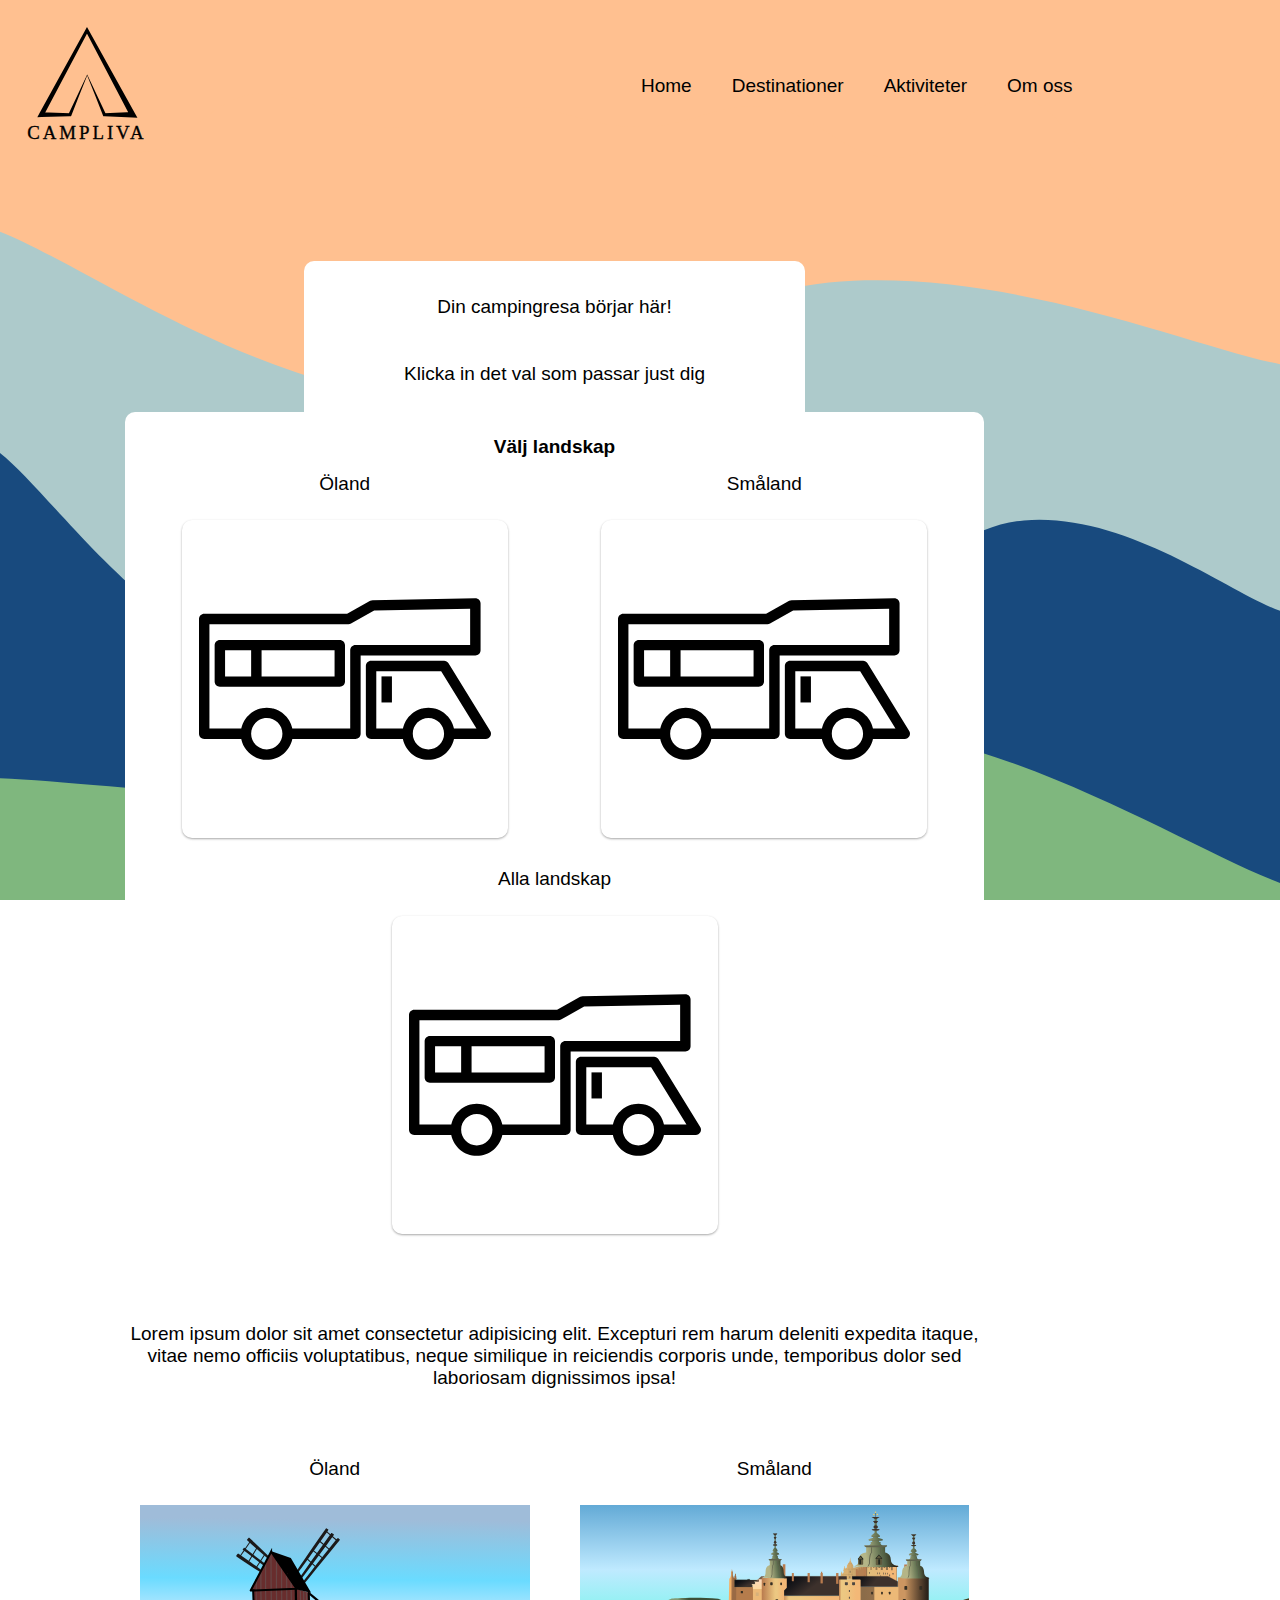
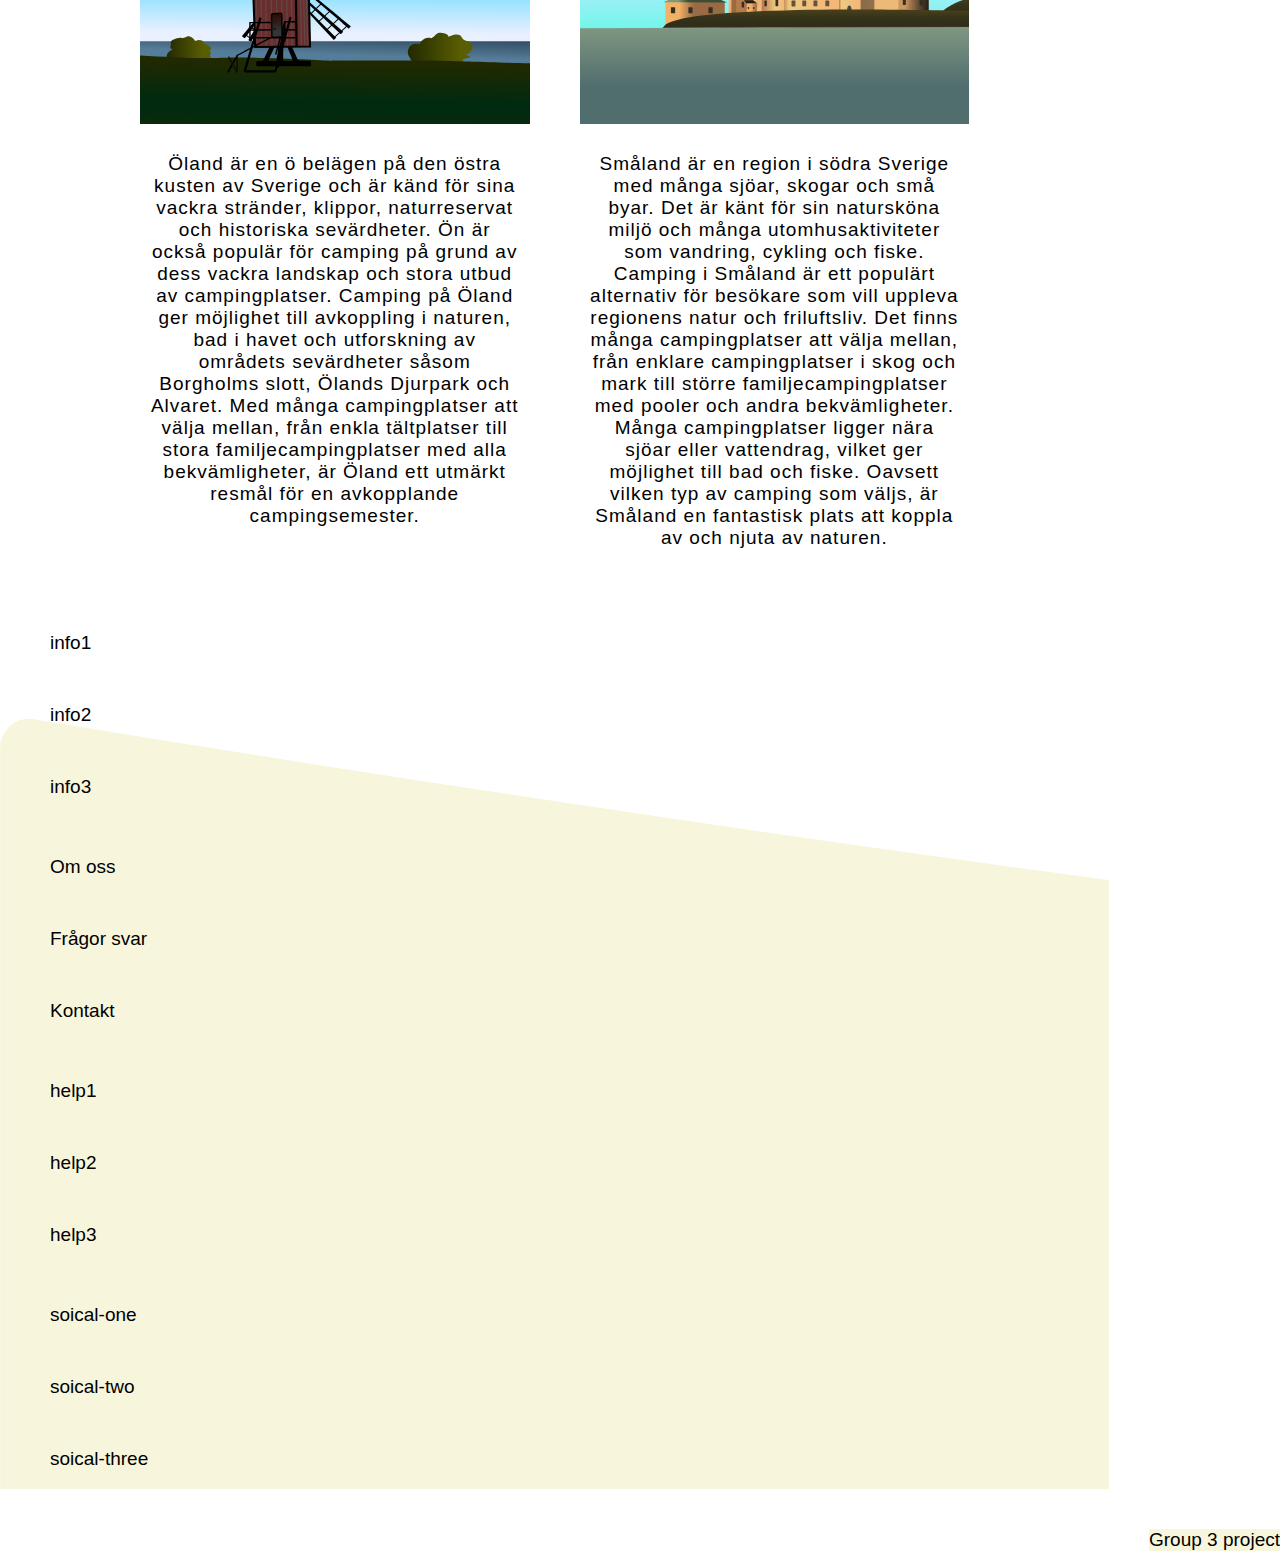
<file: index.html>
<!DOCTYPE html>
<html lang="SV">

<head>
    <meta charset="UTF-8">
    <meta name="viewport" content="width=device-width, initial-scale=1.0">
    <link rel="stylesheet" href="css/style.css">
    <script type="text/javascript" src="script/index-script.js"></script>
    <title>camping-prototype</title>
</head>

<body id="mainPage">
    <header class="logo">
        <img src="logo/campliva.svg" alt="campingLogo" class="mainlogo">
    </header>

    <nav class="body-global-nav">
        <ul>
            <li><a href="Index.html">Home</a></li>
            <li><a href="Index.html">Destinationer</a></li>
            <li><a href="Index.html">Aktiviteter</a></li>
            <li><a href="omOss.html">Om oss</a></li>
        </ul>
    </nav>
    <div class="desc-banner">
        <div class="desc-background">
            <h4> Din campingresa börjar här!</h4>
            <p class="desc-info"> Klicka in det val som passar just dig</p>
        </div>
    </div>
    <div class="body-box-1">
       
        <div class="inner-box2">
            <p><b> Välj landskap</b></p>
            <div class="landscape">
                <div class="oland">
                    <h4>Öland</h4>
                    <img src="SVGassets/camping-house.svg" alt="trailer" class="logoImg">
                </div>
                <div class="smoland">
                    <h4>Småland</h4>
                    <img src="SVGassets/camping-house.svg" alt="trailer" class="logoImg">
                </div>
                <div class="all-landscape">
                    <h4>Alla landskap</h4>
                    <img src="SVGassets/camping-house.svg" alt="trailer" class="logoImg">
                </div>
            </div>
        </div>
        
    </div>

    <div class="body-box-2">

        <div class="filterspecs">
            <form>
                <select id="filterDropMenu">
                    <option>Sortera efter ...</option>
                    <option class="pris">Pris</option>
                    <option class="omdome">Omdöme</option>
                </select>
            </form>
        </div>
     
        <div class="filterElemnt">

        </div>
    </div>

    <div class="body-box-3">
        <p>Lorem ipsum dolor sit amet consectetur adipisicing elit. Excepturi rem harum deleniti expedita itaque, vitae
            nemo officiis voluptatibus, neque similique in reiciendis corporis unde, temporibus dolor sed laboriosam
            dignissimos ipsa!</p>
    </div>

    <div class="body-box-4">
        <h4>Öland</h4>
        <img src="images/oland.svg" alt="öland-iamge" class="svg-design-småland">
        <p>Öland är en ö belägen på den östra kusten av Sverige och är känd för sina vackra stränder, klippor,
            naturreservat och historiska sevärdheter. Ön är också populär för camping på grund av dess vackra landskap
            och stora utbud av campingplatser.

            Camping på Öland ger möjlighet till avkoppling i naturen, bad i havet och utforskning av områdets
            sevärdheter såsom Borgholms slott, Ölands Djurpark och Alvaret. Med många campingplatser att välja mellan,
            från enkla tältplatser till stora familjecampingplatser med alla bekvämligheter, är Öland ett utmärkt resmål
            för en avkopplande campingsemester.</p>
    </div>

    <div class="body-box-5">
        <h4>Småland</h4>
        <img src="images/smaland.svg" alt="småland-iamge" class="svg-design-småland">
        <p>Småland är en region i södra Sverige med många sjöar, skogar och små byar. Det är känt för sin natursköna
            miljö och många utomhusaktiviteter som vandring, cykling och fiske.

            Camping i Småland är ett populärt alternativ för besökare som vill uppleva regionens natur och friluftsliv.
            Det finns många campingplatser att välja mellan, från enklare campingplatser i skog och mark till större
            familjecampingplatser med pooler och andra bekvämligheter. Många campingplatser ligger nära sjöar eller
            vattendrag, vilket ger möjlighet till bad och fiske. Oavsett vilken typ av camping som väljs, är Småland en
            fantastisk plats att koppla av och njuta av naturen.</p>
    </div>

    <div class="body-supp-nav">
        <div class="supp-nav-contact">
            <p>info1</p>
            <p>info2</p>
            <p>info3</p>
        </div>

        <div class="supp-nav-info">
            <p>Om oss</p>
            <p>Frågor svar</p>
            <p>Kontakt</p>
        </div>
        <div class="supp-nav-help">
            <p>help1</p>
            <p>help2</p>
            <p>help3</p>
        </div>
        <div class="supp-nav-socialmedia">
            <p>soical-one</p>
            <p>soical-two</p>
            <p>soical-three</p>
        </div>
    
    </div>
    <footer> Group 3 project</footer>
</body>
</file>
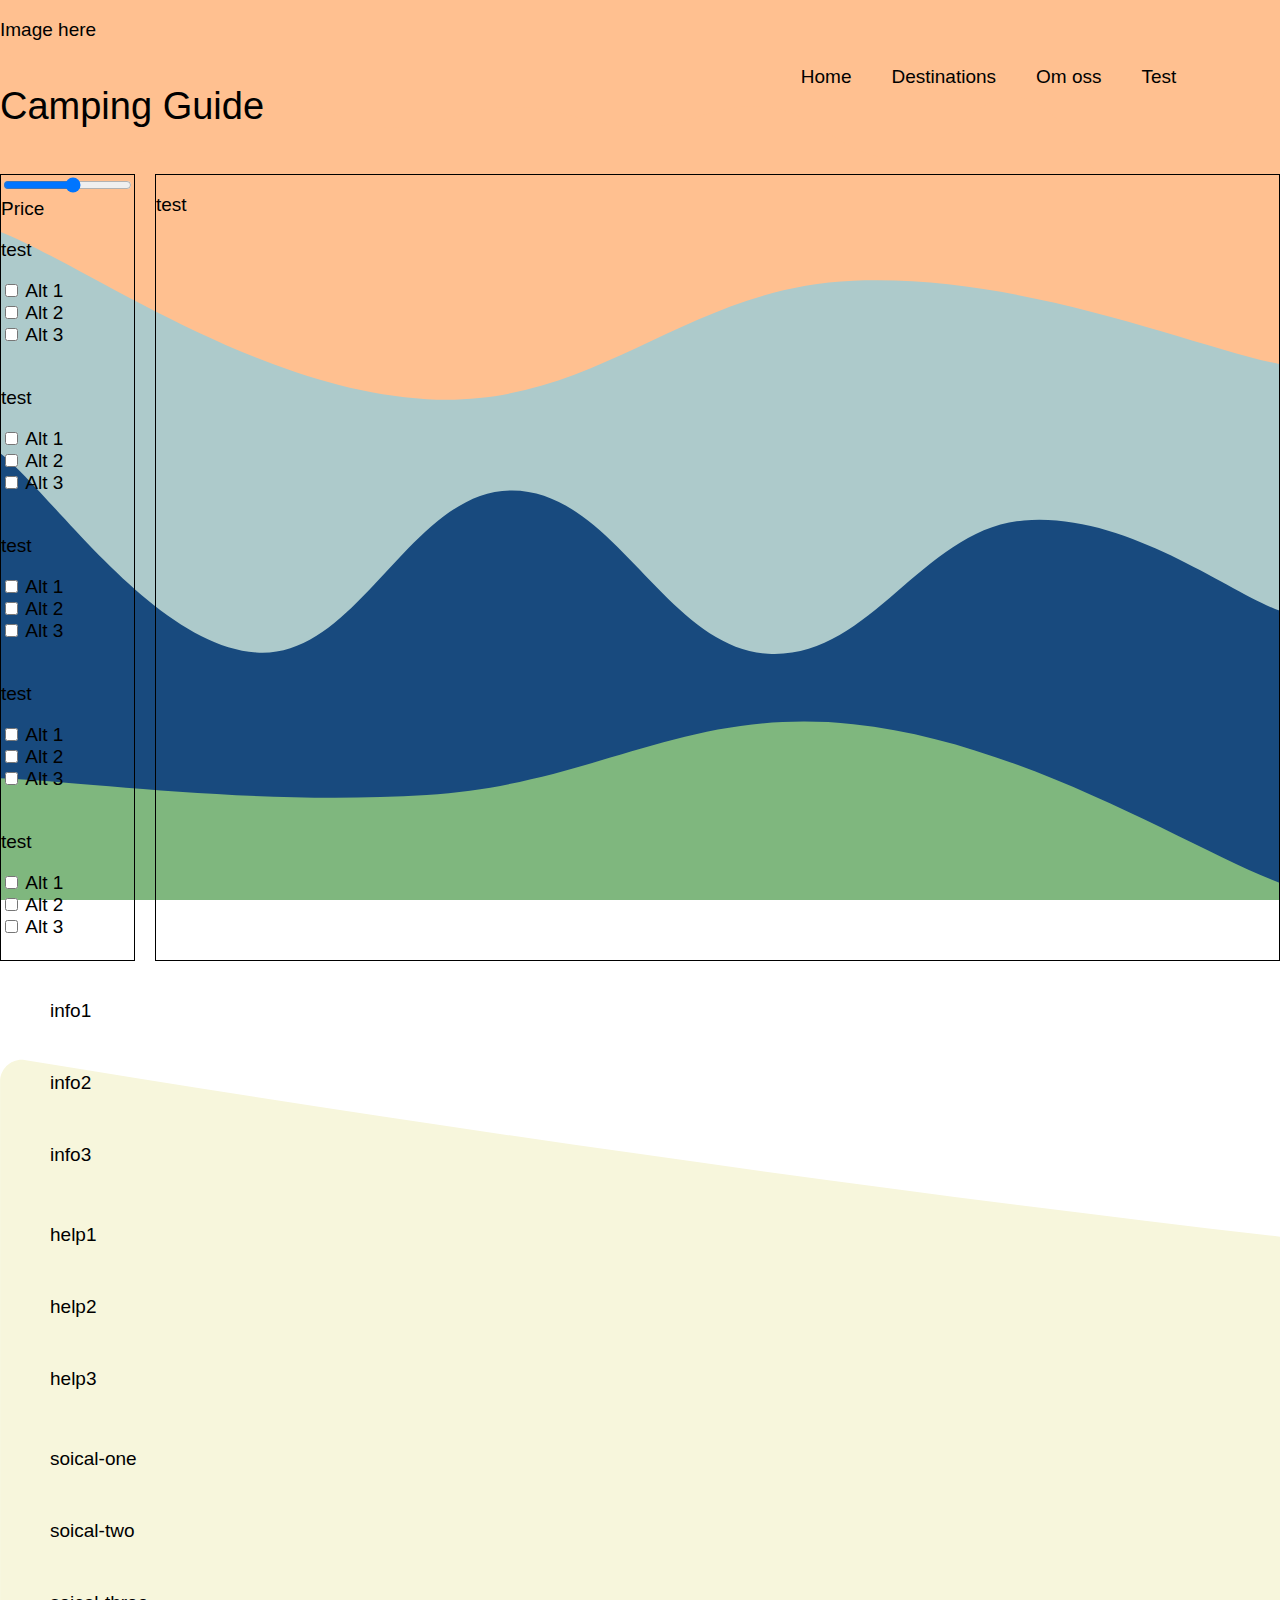
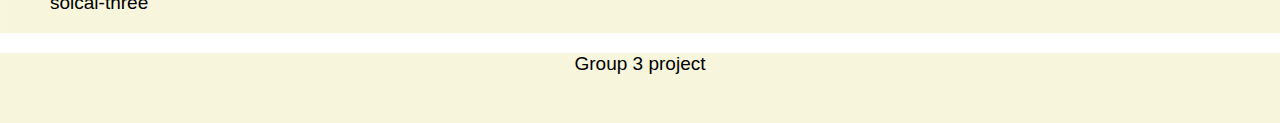
<file: filterPage.html>
<!DOCTYPE html>
<html lang="SV">

<head>
    <meta charset="UTF-8">
    <meta name="viewport" content="width=device-width, initial-scale=1.0">
    <link rel="stylesheet" href="css/style.css">
    <script type="text/javascript" src="script/index-script.js"></script>
    <title>camping-prototype</title>
</head>

<body id="filterPage">
    <header class="logo">
        <p> Image here</p>
        <h1>Camping Guide</h1>
    </header>

    <nav class="body-global-nav">
            <ul>
            <li><a href="Index.html">Home</a></li>
            <li><a href="Index.html">Destinations</a></li>
            <li><a href="Index.html">Om oss</a></li>
            <li><a href="Index.html">Test</a></li>
            </ul>
    </nav>

    <div class="filter-results">
        <p>test</p>
    </div>

    <div class="filter">

        <div class="price-check-box">
            <input type="range" id="price" name="price"
                min="0" max="11">
             <label for="price">Price</label>
        </div>

        <div class="score-check-box">
            <p>test</p>
            <input type="checkbox" id="filterType" name="filterType" value="Place">
            <label for="vehicle1"> Alt 1</label><br>
            <input type="checkbox" id="vehicle2" name="vehicle2" value="place">
            <label for="vehicle2"> Alt 2</label><br>
            <input type="checkbox" id="vehicle3" name="vehicle3" value="place">
            <label for="vehicle3"> Alt 3</label><br><br>
        </div>

        <div class="place-check-box">
            <p>test</p>
            <input type="checkbox" id="filterType" name="filterType" value="Place">
            <label for="vehicle1"> Alt 1</label><br>
            <input type="checkbox" id="vehicle2" name="vehicle2" value="place">
            <label for="vehicle2"> Alt 2</label><br>
            <input type="checkbox" id="vehicle3" name="vehicle3" value="place">
            <label for="vehicle3"> Alt 3</label><br><br>
        </div>

        <div class="activity-check-box">
            <p>test</p>
            <input type="checkbox" id="filterType" name="filterType" value="Place">
            <label for="vehicle1"> Alt 1</label><br>
            <input type="checkbox" id="vehicle2" name="vehicle2" value="place">
            <label for="vehicle2"> Alt 2</label><br>
            <input type="checkbox" id="vehicle3" name="vehicle3" value="place">
            <label for="vehicle3"> Alt 3</label><br><br>
        </div>

        <div class="food-check-box">
            <p>test</p>
            <input type="checkbox" id="filterType" name="filterType" value="Place">
            <label for="vehicle1"> Alt 1</label><br>
            <input type="checkbox" id="vehicle2" name="vehicle2" value="place">
            <label for="vehicle2"> Alt 2</label><br>
            <input type="checkbox" id="vehicle3" name="vehicle3" value="place">
            <label for="vehicle3"> Alt 3</label><br><br>
        </div>

        <div class="service-check-box">
            <p>test</p>
            <input type="checkbox" id="filterType" name="filterType" value="Place">
            <label for="vehicle1"> Alt 1</label><br>
            <input type="checkbox" id="vehicle2" name="vehicle2" value="place">
            <label for="vehicle2"> Alt 2</label><br>
            <input type="checkbox" id="vehicle3" name="vehicle3" value="place">
            <label for="vehicle3"> Alt 3</label><br><br>
        </div>

    </div>
    <div class="body-supp-nav">
        <div class="supp-nav-contact">
            <p>info1</p>
            <p>info2</p>
            <p>info3</p>
        </div>
        <div class="supp-nav-help">
            <p>help1</p>
            <p>help2</p>
            <p>help3</p>
        </div>
        <div class="supp-nav-socialmedia">
            <p>soical-one</p>
            <p>soical-two</p>
            <p>soical-three</p>
        </div>
    </div>
    <footer> Group 3 project</footer>
</body>

    
</body>
</file>
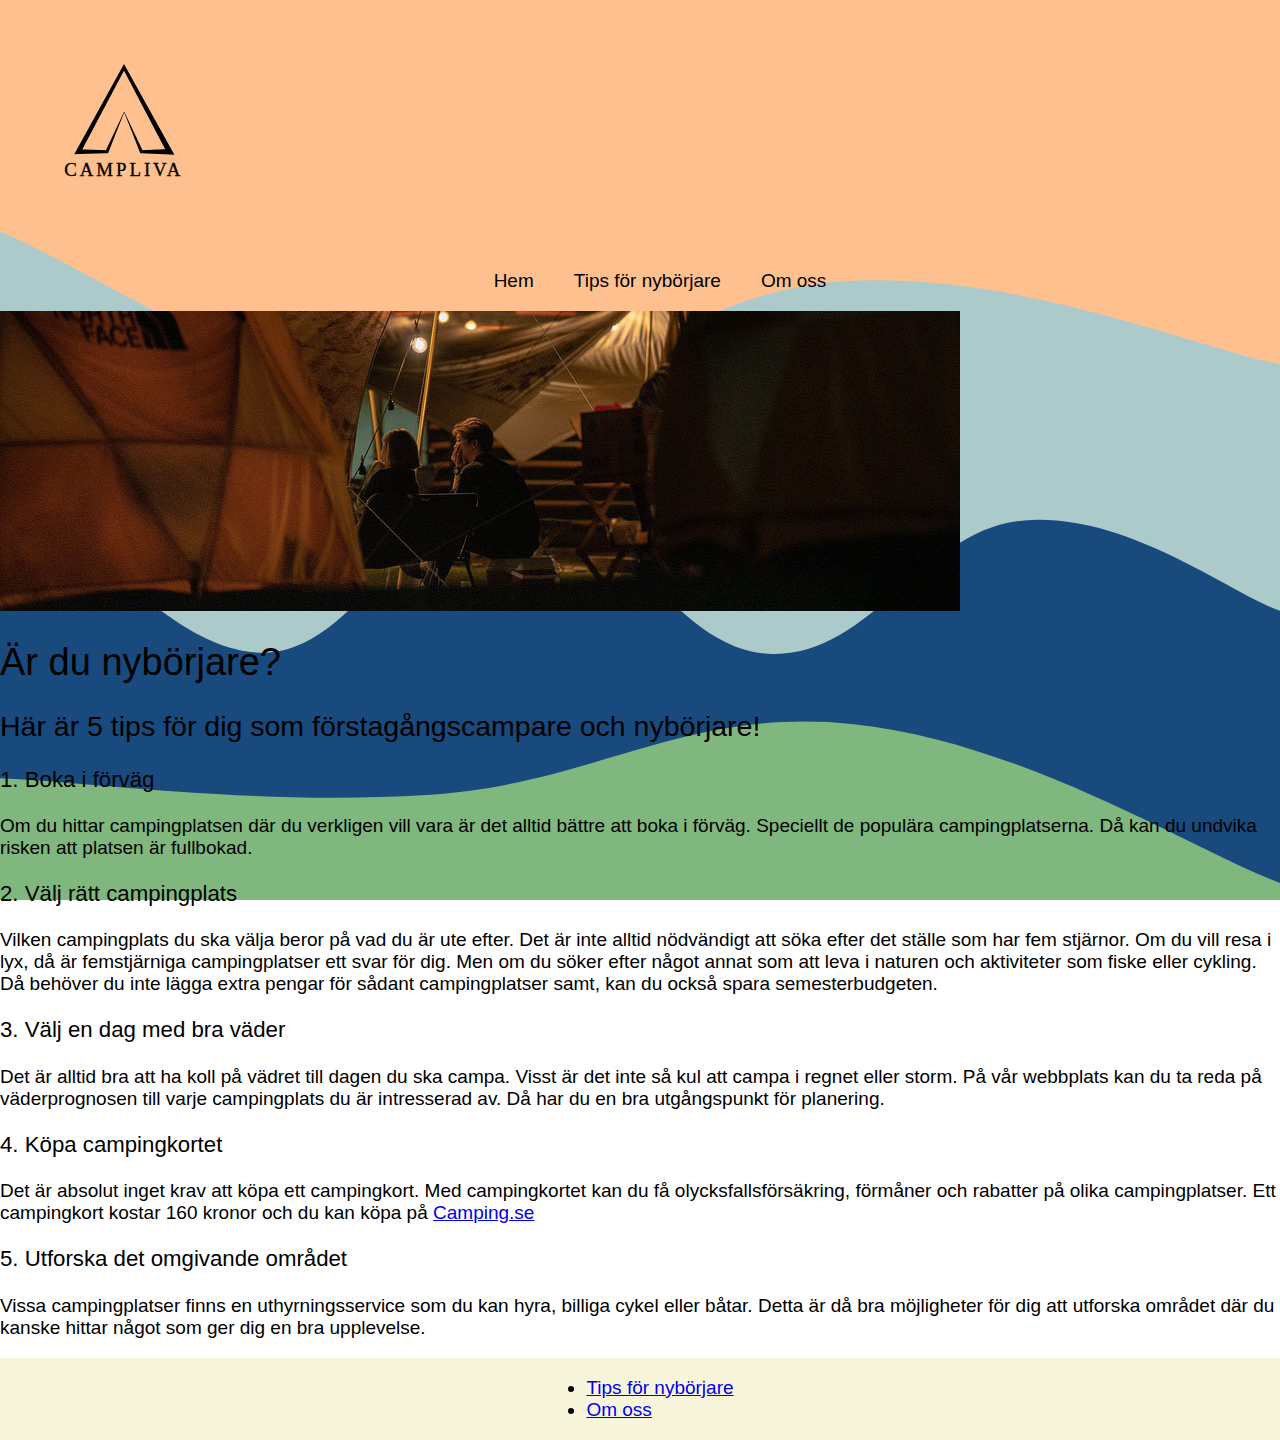
<file: tipsPage.html>
<!DOCTYPE html>
<html lang="SV">

<head>
    <meta charset="UTF-8">
    <meta name="viewport" content="width=device-width, initial-scale=1.0">
    <link rel="stylesheet" href="css/style.css">
    <title>camping-prototype</title>
</head>

<body id="tipsPage">
    <header class="logo">
        <a href="Index.html"> <img src="logo/campliva.svg" alt="campingLogo" class="mainlogo"> </a>
    </header>
    <nav class="body-global-nav">
        <ul>
            <li><a href="Index.html">Hem</a></li>
            <li><a href="tipsPage.html">Tips för nybörjare</a></li>
            <li><a href="omOss.html">Om oss</a></li>
        </ul>
    </nav>

    <div class="campingTips">
        <img src="images/imgTipsPage.jpg" alt="campingImgCover" class="camping-tips-img">
        <h1>Är du nybörjare?</h1>
        <h2>Här är 5 tips för dig som förstagångscampare och nybörjare!</h2>
        <div class="tips">
            <h3>1. Boka i förväg</h3>
            <p>Om du hittar campingplatsen där du verkligen vill vara är det alltid bättre att boka i förväg.  Speciellt de populära campingplatserna. Då kan du undvika risken att platsen är fullbokad.</p>
        </div>

        <div class="tips">
            <h3>2. Välj rätt campingplats</h3>
            <p>Vilken campingplats du ska välja beror på vad du är ute efter. Det är inte alltid nödvändigt att söka efter det ställe som har fem stjärnor. Om du vill resa i lyx, då är femstjärniga campingplatser ett svar för dig. Men om du söker efter något annat som att leva i naturen och aktiviteter som fiske eller cykling. Då behöver du inte lägga extra pengar för sådant campingplatser samt, kan du också spara semesterbudgeten.</p>
        </div>

        <div class="tips">
            <h3>3. Välj en dag med bra väder</h3>
            <p>Det är alltid bra att ha koll på vädret till dagen du ska campa. Visst är det inte så kul att campa i regnet eller storm. På vår webbplats kan du ta reda på väderprognosen till varje campingplats du är intresserad av. Då har du en bra utgångspunkt för planering.</p>
        </div>

        <div class="tips">
            <h3>4. Köpa campingkortet</h3>
            <p>Det är absolut inget krav att köpa ett campingkort. Med campingkortet kan du få olycksfallsförsäkring, förmåner och rabatter på olika campingplatser. Ett campingkort kostar 160 kronor och du kan köpa på <a href="https://camping.se/sv/cke">Camping.se</a></p>
        </div>

        <div class="tips">
            <h3>5. Utforska det omgivande området</h3>
            <p>Vissa campingplatser finns en uthyrningsservice som du kan hyra, billiga cykel eller båtar. Detta är då bra möjligheter för dig att utforska området där du kanske hittar något som ger dig en bra upplevelse.</p>
        </div>
    </div>

    <footer id="supp-nav-info">
        <ul>
            <li><a href="tipsPage.html">Tips för nybörjare</a></li>
            <li><a href="omOss.html">Om oss</a></li>
        </ul>
    </footer>

</body>
</file>
<file: css/style.css>
@charset "UTF-8";



html {
    font-family: Montserrat, sans-serif;
    font-size: 19px;
    height: 100%;
}

html,
body {

    min-width: 100%;
    margin: 0px;
    padding: 0px;
    background-image: url(../backgrounds/Wave.svg);
    background-repeat: round;
    background-attachment: fixed;
}


h1{
    font-family: Montserrat, sans-serif; 
    font-weight: 400;
}

h2{
    font-weight: 500;
}

h3{
    font-weight: 400;
}

h4{
    font-weight: 400;
}


#mainPage {
    display: grid;
    grid-template-columns: 0.5fr 2fr 2fr 0.5fr;
    grid-template-rows: max-content 200px max-content max-content max-content auto max-content 70px;
    gap: 20px;
    grid-template-areas:
        "logo logo body-global-nav body-global-nav"
        ". desc-banner desc-banner ."
        ". body-box-1 body-box-1 ."
        ". body-box-2 body-box-2 ."
        ". body-box-3 body-box-3 ."
        ". body-box-4 body-box-5 ."
        "body-supp-nav body-supp-nav body-supp-nav body-supp-nav"
        "body-supp-nav body-supp-nav body-supp-nav body-supp-nav";
}

.logo {
    grid-area: logo;
    display: flex;
    flex-direction: column;
    justify-content: left;
}

.mainlogo {
    max-width: 120px;
    padding: 5%;
}

.logoImg {
    width: 300px;
    height: 292px;
    background-color: white;
    padding: 10px;
    border-radius: 10px;
    border: 3px solid transparent;
    box-shadow: rgba(0, 0, 0, 0.12) 0px 1px 3px, rgba(0, 0, 0, 0.24) 0px 1px 2px;
    transition: 150ms;
}



.logoImg:focus{
    border: 3px solid #7FB77E;
}

.body-global-nav {
    grid-area: body-global-nav;
    display: flex;
    gap: 20px;
    justify-content: center;
    flex-wrap: wrap;
    align-items: center;

}

.body-global-nav ul {
    list-style-type: none;
    display: flex;
    gap: 20px;
    flex-wrap: wrap;
}

.body-global-nav li a {
    text-decoration: none;
    padding: 10px;
    color: black;
}

.body-global-nav li a:hover{
font-weight: 600;
}

.body-global-nav li a:visited{
text-decoration: none;
color: black;
}

.desc-banner {
    grid-area: desc-banner;
    display: flex;
    justify-content: center;
    align-items: center;
    margin-bottom: -90px;
}

.desc-background {
    display: flex;
    flex-direction: column;
    justify-content: center;
    align-items: center;
    background-color: white;
    border-top-right-radius: 10px;
    border-top-left-radius: 10px;
    padding: 10px;
    padding-left: 100px;
    padding-right: 100px;
}

/*
background-color: #ADCACB;
*/

.body-box-1 {
    grid-area: body-box-1;
    display: flex;
    gap: 0px;
    margin: 0px;
    justify-content: center;
    background-color: transparent;
    border-radius: 15px;
}

.inner-box2{
    background-color: white;
    border-radius: 10px;
}



/*
.oland{
margin-right: 10px;
}

.all-landscape{
margin-left: 10px;
margin-bottom: 22px;
}
*/


.landscape h4{
    text-align: center;
    
}

.body-box-1 div {
    padding: 5px;
    display: flex;
    align-items: center;
    flex-direction: column;
    flex-wrap: wrap;
}

.body-box-1 div div {
    display: flex;
    flex-direction: row;
    margin-top: -20px;
    flex: 1 1 0px;

}

.body-box-1 div div div {
    display: flex;
    flex-direction: column;
    padding-bottom: 20px;
    flex: 1 1 0px;
}

.innerbox-number {
    border: 1px solid black;
    padding: 5px;
    padding-left: 10px;
    padding-right: 10px;
    border-radius: 60%;
    margin-bottom: -15px;
}

.campingRes {
    border: none;
    box-shadow: rgba(0, 0, 0, 0.12) 0px 1px 3px, rgba(0, 0, 0, 0.24) 0px 1px 2px;
    border-radius: 10px;
    display: grid;
    grid-template-columns: 2fr 1fr 1fr 1fr;
    grid-template-rows: auto auto max-content max-content;
    margin: 5px;
    grid-template-areas:
        "imgElement nameElement nameElement nameElement"
        "imgElement ratingElement priceRangeElement linkButton"
        "imgElement textElement textElement textElement"
        "imgElement pElementFour pElementFour pElementFour";
}

/*
box-shadow: rgba(0, 0, 0, 0.4) 0px 2px 4px, rgba(0, 0, 0, 0.3) 0px 7px 13px -3px, rgba(0, 0, 0, 0.2) 0px -3px 0px inset;

box-shadow: rgba(0, 0, 0, 0.12) 0px 1px 3px, rgba(0, 0, 0, 0.24) 0px 1px 2px;
*/

.campingRes img {
    grid-area: imgElement;
    width: 400px;
    height: 300px;
    border: none;
    border-radius: 5px;
    padding: 50px;
}

.linkButton{
    grid-area: linkButton;
    display: flex; 
    border: 2px solid black;
    color: black;
    padding: 10px 30px;
    margin: 10px; 
    justify-content: center;
    text-align: center;
    text-decoration: none;
    display: inline-block;
    font-size: 14px;
    cursor: pointer;
    background-color: #F7F6DC;
    border-radius: 50px;
    transition-duration: 100ms;
    font-family: Montserrat, sans-serif;
    max-width: 120px;
    max-height: 20px;
}

.linkButton:hover {
    border: 2px solid #7FB77E;
    cursor: pointer;
    box-shadow: rgba(0, 0, 0, 0.12) 0px 1px 3px, rgba(0, 0, 0, 0.24) 0px 1px 2px;
}


.nameElement {
    grid-area: nameElement;
    
}

.ratingElement {
    grid-area: ratingElement;
}

.priceRangeElement {
    grid-area: priceRangeElement;
}

.textElement {
    grid-area: textElement;
    max-width: 800px;
    text-overflow: clip;
    text-align: center;
}

.body-box-2 {
    grid-area: body-box-2;
    background-color: white;
    padding: 5px;
    border-radius: 15px;
    display: none;
    grid-template-columns: 1fr 2fr 2fr;
    grid-template-rows: 200px max-content auto max-content max-content max-content;
    gap: 10px;
    grid-template-areas: "filterspecs filterspecs filterspecs"
        "filterElemnt filterElemnt filterElemnt"
        "filterElemnt filterElemnt filterElemnt"
        "filterElemnt filterElemnt filterElemnt"
        "filterElemnt filterElemnt filterElemnt"
        "filterElemnt filterElemnt filterElemnt"
    ;
}

.filterElemnt {
    grid-area: filterElemnt;
    display: flex;
    flex-wrap: nowrap;
    flex-direction: column;
    justify-content: start;
    flex: 2 1 auto;
    width: 100%;
    height: 900px;
    overflow-y: auto;
}

.filterspecs {
    grid-area: filterspecs;
    border: none;
    border-radius: 10px;
    display: flex;
    flex-direction: column;
    justify-content: center;
    box-shadow: rgba(0, 0, 0, 0.12) 0px 1px 3px, rgba(0, 0, 0, 0.24) 0px 1px 2px;

}
#filterDropMenu {
    width: fit-content;
    border-radius: 5px;
    background-color: #F7F6DC;
    font-size: 20px;
    padding: 10px 8px 10px 14px;
    background: transparent;
    border: 1px solid #ccc;
    border-radius: 6px;
    position: relative;
    min-width: 20%;
    z-index: 10;
    margin-left: 20px;
}

#filterDropMenu .select{
    background:url('SVGassets/Down-arrow.png') no-repeat;
}

.filterElemenDiv {
    border-bottom: 1px solid black;
    display: flex;
    flex: 2 1 auto;
    flex-direction: column;
    padding: 5px;
    margin: 10px;
}

.body-box-3 {
    grid-area: body-box-3;
    display: flex;
    flex-direction: column;
    justify-content: center;
    text-align: center;
    border-radius: 10px;
    margin-bottom: -10px;
}

.down-arrow-indexPage{
    max-width: 30px;
    padding: 20px;
}

.title-box{
    display: block;
    justify-content: center;
    background-color: white;
    border-radius: 10px;
    padding: 15px;
}

.body-box-4 {
    grid-area: body-box-4;
    background-color: white;
    border-radius: 10px;
    margin: 10px;
    padding: 5px;
    align-items: center;
    display: flex;
    flex-direction: column;
}

.body-box-4 p{
    text-align: center;
    padding: 10px;
    letter-spacing: 1px;
}

.body-box-5 {
    grid-area: body-box-5;
    background-color: white;
    border-radius: 10px;
    margin: 10px;
    padding: 5px;
    align-items: center;
    display: flex;
    flex-direction: column;
}

.body-box-5 p{
    text-align: center;
    padding: 10px;
    letter-spacing: 1px;
}

.body-supp-nav {
    grid-area: body-supp-nav;
    display: flex;
    flex-direction: column;
    justify-content: end;
    border: none;
    gap: 20px;
    background-image: url(../SVGassets/wavefooter2.svg);
    background-repeat: no-repeat;
    background-size: cover; 
    min-height: 300px;
}

.body-supp-nav div {
    display: flex;
    flex-direction: column;
    gap: 12px;
    padding-left: 50px;
}

.body-supp-nav ul{
    list-style-type: none;

}

.body-supp-nav li a{
   text-decoration: none;

}

.body-supp-nav li a:hover{
    font-weight: 600;
}
    
.body-supp-nav li a:visited{
    text-decoration: none;
    color: black;
}

footer {
    grid-area: footer;
    margin: 0;
    display: flex;
    justify-content: center;
    background-color: #F7F6DC;
    padding: 0;

}

#filterPage {

    display: grid;
    grid-template-columns: 0.5fr 2fr 2fr 0.5fr;
    grid-template-rows: max-content max-content max-content max-content auto 70px;
    gap: 20px;
    grid-template-areas:
        "logo logo body-global-nav body-global-nav"
        "filter filter-results filter-results filter-results"
        "filter filter-results filter-results filter-results"
        "filter filter-results filter-results filter-results"
        "body-supp-nav body-supp-nav body-supp-nav body-supp-nav"
        "footer footer footer footer";

}

.filter {
    grid-area: filter;
    border: 1px solid black;
}

.filter-results {
    grid-area: filter-results;
    border: 1px solid black;
}

#guidePage {
    display: grid;
    grid-template-columns: 0.5fr 2fr 2fr 0.5fr; 
    grid-template-rows: max-content max-content max-content max-content max-content max-content max-content auto 70px;
    gap: 20px;
    grid-template-areas:
        "logo logo body-global-nav body-global-nav"
        ". innerGuide innerGuide ."
        ". innerGuide innerGuide ."
        ". innerGuide innerGuide ."
        ". innerGuide innerGuide ."
        ". innerGuide innerGuide ."
        ". innerGuide innerGuide ."
        "body-supp-nav body-supp-nav body-supp-nav body-supp-nav"
        "body-supp-nav body-supp-nav body-supp-nav body-supp-nav";

}

#innerGuide {
    grid-area: innerGuide;
    background-color: white;
    border-radius: 10px;
    padding-bottom: 10px;
    display: grid;
    grid-template-columns: 1fr 2fr 2fr 1fr;
    grid-template-rows: max-content max-content max-content max-content max-content max-content auto;
    gap: 20px;
    grid-template-areas: "body-images-box body-images-box body-descr-box body-descr-box"
                         "body-images-box body-images-box body-descr-box body-descr-box"
                         "body-images-box body-images-box body-descr-box body-descr-box"
                         ". body-info-bar body-info-bar ."
                         ". body-info-tab body-info-tab ."
                         ". body-result-box body-result-box ."
                         ". body-result-box body-result-box .";
}

.body-images-box {
    grid-area: body-images-box;
    border: none;
    background-color: white;
    border-radius: 5px;
    display: flex;
    justify-content: center;
    padding: 20px;
}

.body-images-box img {
    border-radius: 5px;
    max-width: 690px;
}

.body-descr-box {
    grid-area: body-descr-box;
    border: none;
}

.body-info-bar {
    grid-area: body-info-bar;
    background-color: white;
    display: flex;
    padding: 10px;
    
    border-radius: 5px;
    justify-content: center;
    align-items: center;

}

.body-info-tab {
    grid-area: body-info-tab;
    width: 100%;
    height: 400px;
    border-radius: 10px;
    padding-left: 10px;
    box-shadow: rgba(0, 0, 0, 0.12) 0px 1px 3px, rgba(0, 0, 0, 0.24) 0px 1px 2px;
}

.body-result-box {
    grid-area: body-result-box;
    display: flex;
    flex-direction: column;
    justify-content: center;
    border: 1px ;
    border: 0px solid black;
    border-radius: 5px;
}

.button  {
    border: 2px solid black;
    color: black;
    padding: 10px 30px;
    margin: 10px; 
    justify-content: center;
    text-align: center;
    text-decoration: none;
    display: inline-block;
    font-size: 14px;
    cursor: pointer;
    background-color: #F7F6DC;
    border-radius: 50px;
    justify-content: center;
    transition-duration: 100ms;
    font-family: Montserrat, sans-serif;
  }

.button:hover{
    border: 2px solid #7FB77E;
    box-shadow: rgba(0, 0, 0, 0.12) 0px 1px 3px, rgba(0, 0, 0, 0.24) 0px 1px 2px;
}

.button:focus{
    border: 2px solid #7FB77E;
    border: 2px solid #7FB77E;
}

#omOss {
    display: grid;
    background-color: white;
    grid-template-columns: 1fr 2fr 2fr 1fr; 
    grid-template-rows: max-content max-content max-content max-content max-content max-content auto 70px;
    gap: 20px;
    grid-template-areas:
        "logo logo body-global-nav body-global-nav"
        ". om-oss-img om-oss-img ."
        ". body-mainContent-box body-mainContent-box ."
        ". body-mainContent-box body-mainContent-box ."
        "body-supp-nav body-supp-nav body-supp-nav body-supp-nav"
        "body-supp-nav body-supp-nav body-supp-nav body-supp-nav"
        "body-supp-nav body-supp-nav body-supp-nav body-supp-nav"
        "body-supp-nav body-supp-nav body-supp-nav body-supp-nav";
    }

.body-mainContent-box{
    grid-area: body-mainContent-box;
    display: flex;
    flex-direction: column;
    background-color: white;
    border-radius: 5px;
    justify-content: center;
    text-align: center;
    padding: 50px;
}

.om-oss-img{
    grid-area: om-oss-img;
    display: flex;
    flex-direction: row;
    justify-content: center;
    max-height: 200px;
}

.body-mainContent-box-text {
    display: flex;
    flex-direction: row;
    justify-content: center;
}

.activity-container {
    display: flex;
    flex-direction: column;
    box-shadow: rgba(0, 0, 0, 0.12) 0px 1px 3px, rgba(0, 0, 0, 0.24) 0px 1px 2px;
    padding: 20px;
    margin: 10px;
    border-radius: 5px;
}

.activity-Element {
    padding: 5px;
}


*{
    scroll-behavior: smooth;
}
</file>
